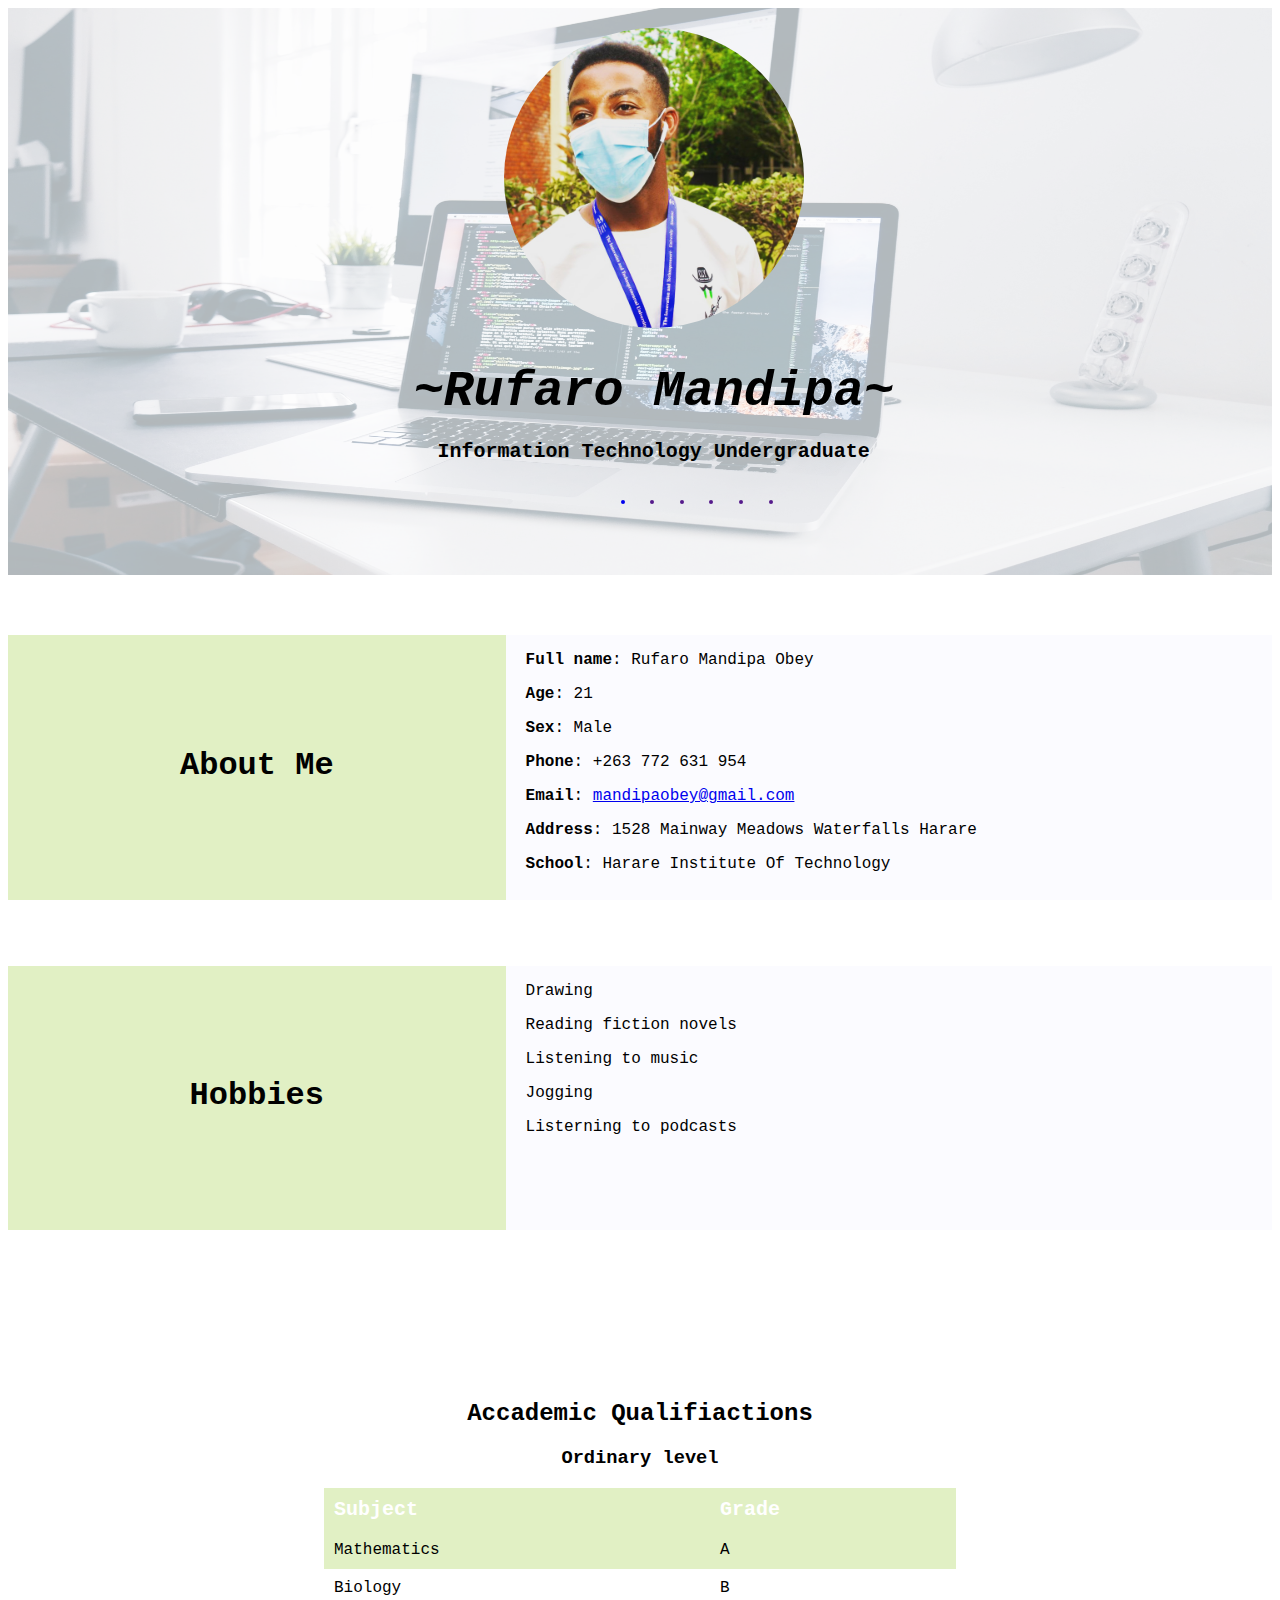
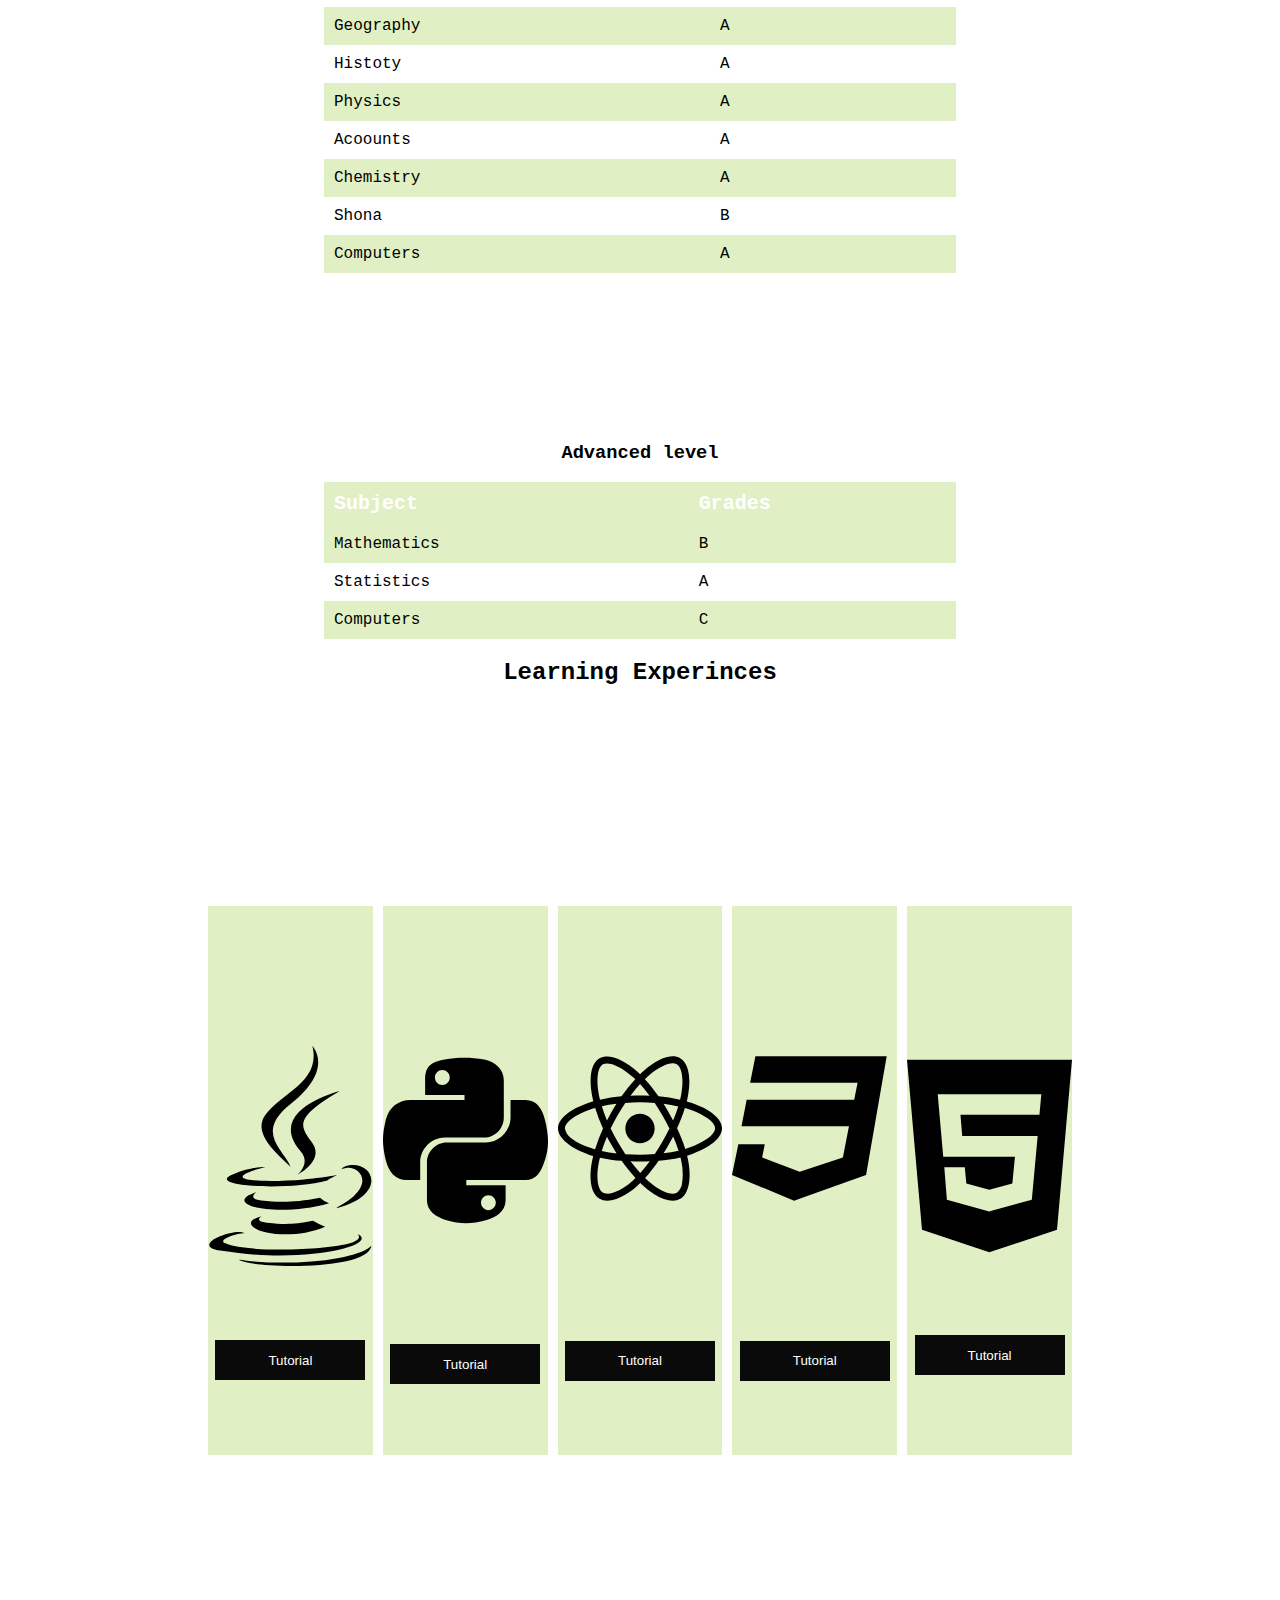
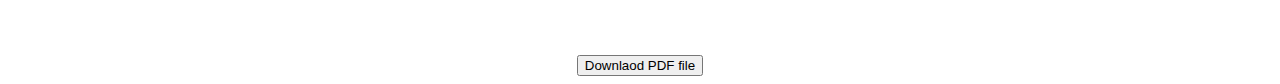
<file: Index.html>
<!DOCTYPE html>
<html lang="en" xmlns="http:/www.w3.org/1999/xhtml">
    
<head>
    <meta charset="UTF-8">
    <meta http-equiv="X-UA-Compatible" content="IE=edge">
    <meta name="viewport" content="width=device-width, initial-scale=1.0">
    <title>Document</title>
    <link rel="stylesheet" href="portfolio.css">
</head>
<body>
    <div class="container">
       

    <div class="top">
        

        <div class="images"><img src="images/christopher-gower-m_HRfLhgABo-unsplash.jpg" alt="">
        
        
        </div>

          

    <div class="text">
        <div class="wrapper">
            <div class="profile"><img src="images/IMG_20210926_114736_085.jpg" alt=""></div>
            <div class="name">  <b> <i>~Rufaro Mandipa~</i></b> </div>
            <p > <strong> Information Technology Undergraduate  </strong> </p>
        </div>

        <div class="navigation"> 
            <a href=" www.facebook.com"><div> <li><img src="images/facebook.svg" alt=""></li></div></a> 
            <a href=""><div><li><img src="images/instagram.svg" alt=""></li></div></a>
            <a href=""><div><li><img src="images/linkedin.svg" alt=""></li></div></a>
            <a href=""><div><li><img src="images/twitter.svg" alt=""></li></div></a>
            <a href=""><div><li><img src="images/whatsapp.svg" alt=""></li></div></a>
            <a href=""><div><li><img src="images/github.svg" alt=""></li></div></a>
        </div>
</div>

        
        
         
    </div>
<p></p>
     <center>

        <div class="me">
            <div class="left1"><h1>About Me</h1></div>

        <div class="right1">
            <p> <b>Full name</b>: Rufaro Mandipa Obey</p>
            <p> <b>Age</b>: 21</p>
            <p> <b>Sex</b>: Male</p>
            <p> <b>Phone</b>: +263 772 631 954</p>
            <p> <b>Email</b>: <a href="#">mandipaobey@gmail.com</a></p>
            <p><b>Address</b>: 1528 Mainway Meadows Waterfalls Harare</p>
            <p><b>School</b>: Harare Institute Of Technology</p>
        </div>
        </div>
        
        <p></p>
           
            <div class="hobby">
                <div class="left1">
                    <h1>Hobbies</h1>
                </div>

                <div class="right1">
                    <p>Drawing</p>
                    <p>Reading fiction novels</p>
                    <p>Listening to music</p> 
                    <p>Jogging</p> 
                    <p>Listerning to podcasts</p>
                </div>
            </div>
            

               <div class="accademicsO">
                <h2>Accademic Qualifiactions</h2>

            <h3>Ordinary level</h3>

            
                <table>
                    <tr>
                        <th style="font-size: 20px;"> <b>Subject</b> </th>
                        <th style="font-size: 20px;"><b>Grade</b></th>
                    </tr>
        
                    <tr>
                    <td>Mathematics</td>
                    <td>A</td>
                </tr>
        
                <tr>
                    <td>Biology</td>
                    <td>B</td>
                </tr>
        
                <tr>
                    <td>Geography</td>
                    <td>A</td>
                </tr>
        
                <tr>
                    <td>Histoty</td>
                    <td>A</td>
                </tr>
        
                <tr>
                    <td>Physics</td>
                    <td>A</td>
                </tr>
        
                <tr>
                    <td>Acoounts</td>
                    <td>A</td>
                </tr>
        
                <tr>
                    <td>Chemistry</td>
                    <td>A</td>
                </tr>
        
                <tr>
                    <td>Shona</td>
                    <td>B</td>
                </tr>
        
                <tr>
                    <td>Computers</td>
                    <td>A</td>
                </tr>
        
        
                </table>
               </div>
            
            
            
            <div class="accademicsA">
                <h3>Advanced level</h3>

            <table>
                <tr>
                    <th style="font-size: 20px;">Subject</th>
                    <th style="font-size: 20px;">Grades</th>
                </tr>
                <tr>
                    <td>Mathematics</td>
                    <td>B</td>
                </tr>
                <tr>
                    <td>Statistics</td>
                    <td>A</td>
                </tr>
                <tr>
                    <td>Computers</td>
                    <td>C</td>
                </tr>
                
            </table>

            </div>
            

            <h2>Learning Experinces</h2>

            <div class="learn"> 

            <div class="java"><img src="images/java.svg" alt="">
            <button style="top: 65px;">Tutorial</button>
            </div>

            <div class="python"><img src="images/python.svg" alt="">
                <button style="top: 100px; ">Tutorial</button>
            </div>

            <div class="csharp"><img src="images/react.svg" alt="">
                <button style="top: 120px;">Tutorial</button>
            </div>

            <div class="css"> <img src="images/css3.svg" alt="">
                <button style="top: 120px;">Tutorial</button>
            </div>

            <div class="html"><img src="images/html5.svg" alt="">
                <button style="top: 60px;">Tutorial</button>
            </div>
            </div>
            


            <input type="button" value="Downlaod PDF file" onclick="DownloadFile('Sample.pdf')" />

            <script type="text/javascript">
            function  DownloadFile(fileName){
                // set the file URL 

                var url = "Files/" + fileName;

                //create XMLHTTP request

                 var req = new XMLHttpRequest();
                 req.open("Get", url, true);
                 req.responseType = "blod";
                 req.onload = function () {

                    // convert the Byte data to BLOB object

                    var blob = new Blob([req.response], {type: "application/octetstream" });

                    // check the browser type then download the file
                    var isIE = false || !!document.documentMode;

                    if (isIE){
                        window.navigator.msSaveBlob(blob, fileName);
                    }
                    else{
                        var url = window.URL || window.webkitURL;
                        link = url.createObjectURL(blob);
                        var a = document.createElement("a");
                        a.setAttribute("download", fileName);
                        a.setAttribute("href", link);
                        document.body.appendChild(a);
                        a.click();
                        document.body.removeChild(a);
                    }


                 };
                 req.send();
            };

            </script>


     </center>
                
    
    </div>

    
        
</body>
</html>
</file>
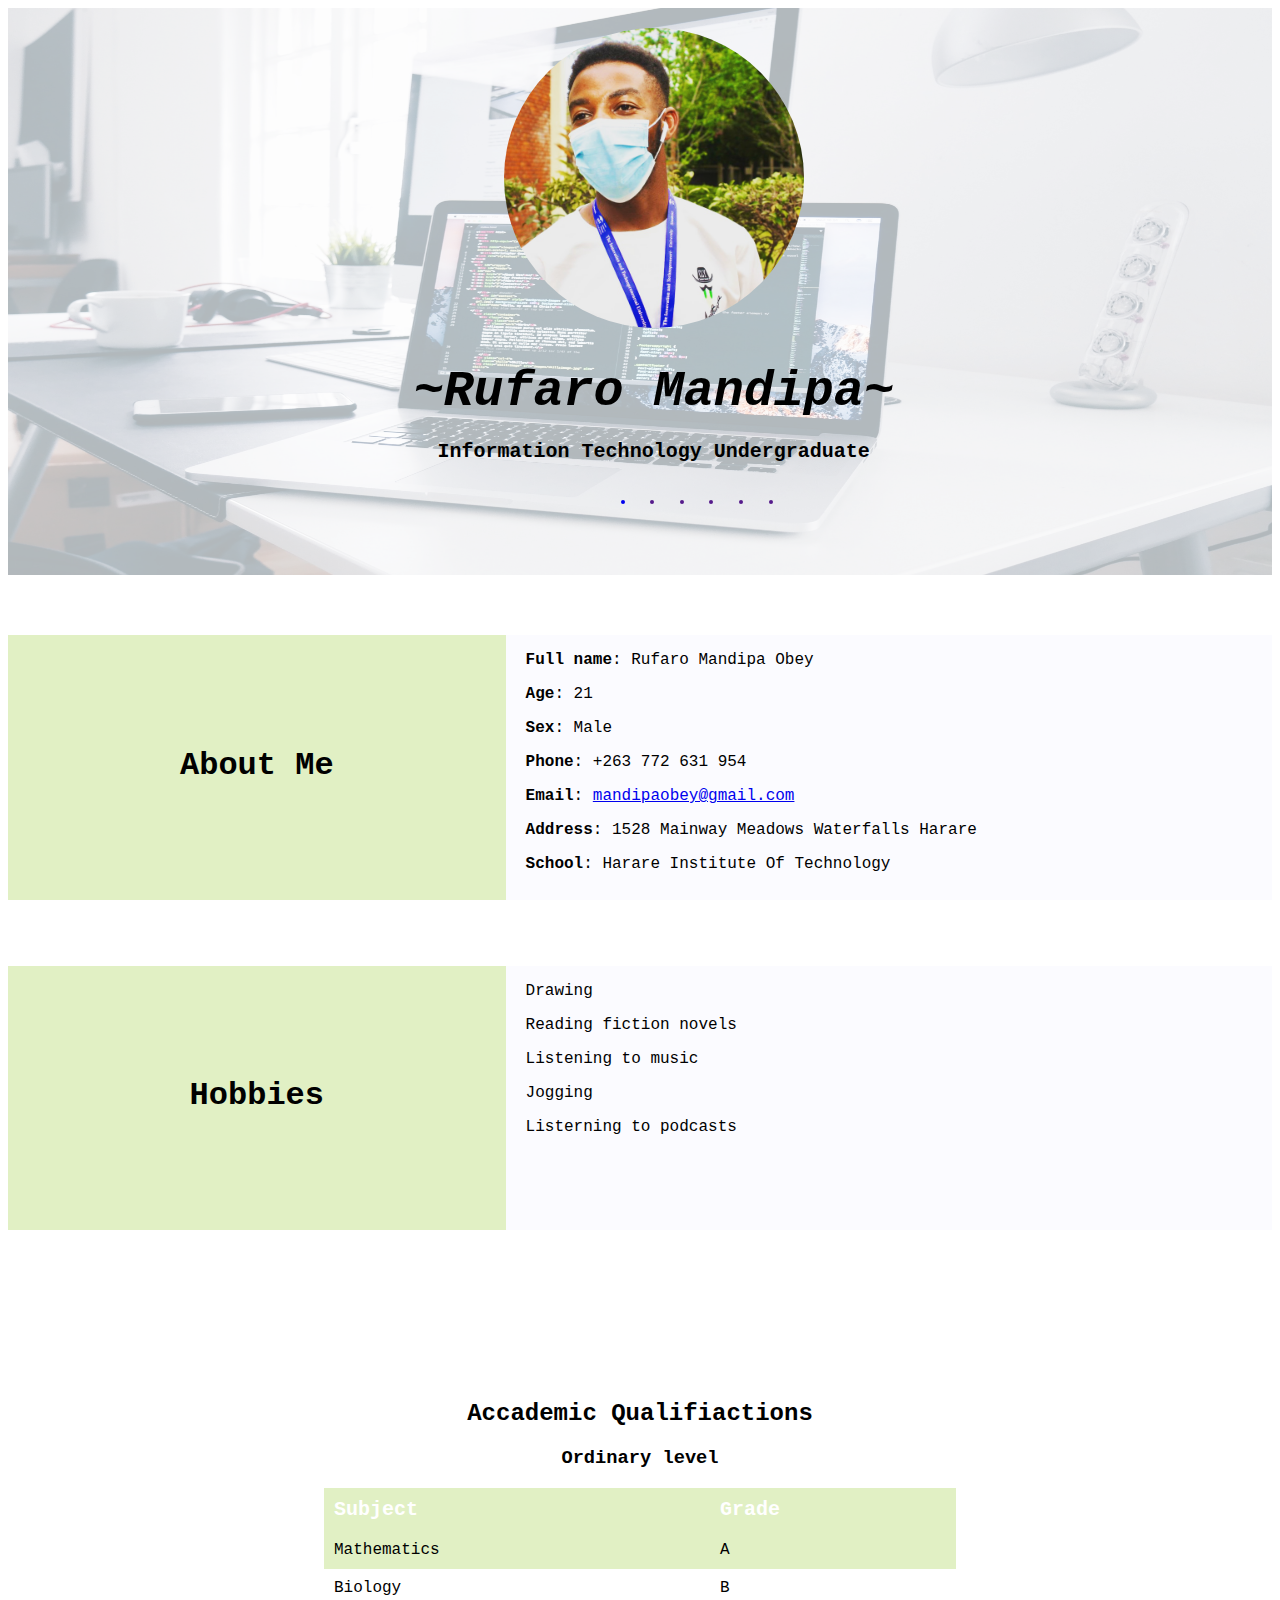
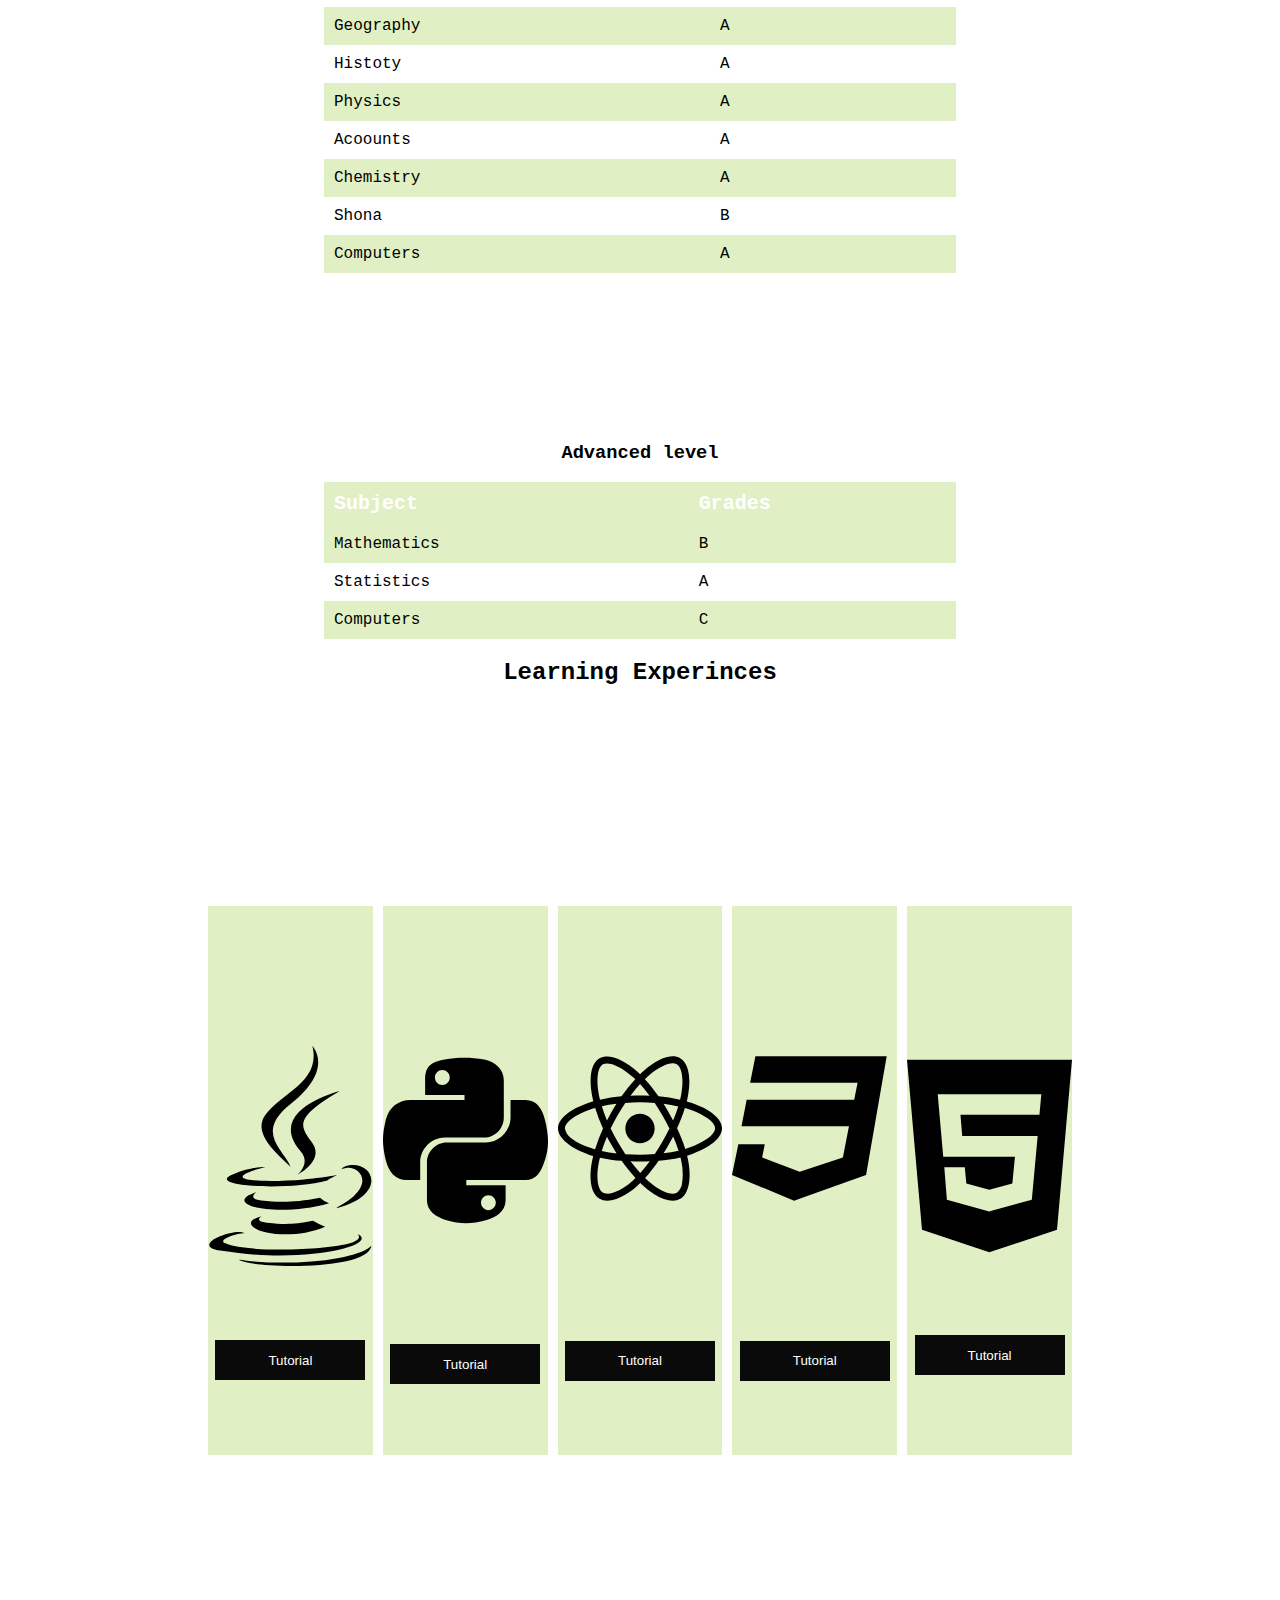
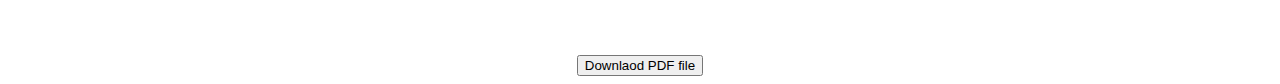
<file: portfolio.html>
<!DOCTYPE html>
<html lang="en" xmlns="http:/www.w3.org/1999/xhtml">
    
<head>
    <meta charset="UTF-8">
    <meta http-equiv="X-UA-Compatible" content="IE=edge">
    <meta name="viewport" content="width=device-width, initial-scale=1.0">
    <title>Document</title>
    <link rel="stylesheet" href="portfolio.css">
</head>
<body>
    <div class="container">
       

    <div class="top">
        

        <div class="images"><img src="images/christopher-gower-m_HRfLhgABo-unsplash.jpg" alt="">
        
        
        </div>

          

    <div class="text">
        <div class="wrapper">
            <div class="profile"><img src="images/IMG_20210926_114736_085.jpg" alt=""></div>
            <div class="name">  <b> <i>~Rufaro Mandipa~</i></b> </div>
            <p > <strong> Information Technology Undergraduate  </strong> </p>
        </div>

        <div class="navigation"> 
            <a href=" www.facebook.com"><div> <li><img src="images/facebook.svg" alt=""></li></div></a> 
            <a href=""><div><li><img src="images/instagram.svg" alt=""></li></div></a>
            <a href=""><div><li><img src="images/linkedin.svg" alt=""></li></div></a>
            <a href=""><div><li><img src="images/twitter.svg" alt=""></li></div></a>
            <a href=""><div><li><img src="images/whatsapp.svg" alt=""></li></div></a>
            <a href=""><div><li><img src="images/github.svg" alt=""></li></div></a>
        </div>
</div>

        
        
         
    </div>
<p></p>
     <center>

        <div class="me">
            <div class="left1"><h1>About Me</h1></div>

        <div class="right1">
            <p> <b>Full name</b>: Rufaro Mandipa Obey</p>
            <p> <b>Age</b>: 21</p>
            <p> <b>Sex</b>: Male</p>
            <p> <b>Phone</b>: +263 772 631 954</p>
            <p> <b>Email</b>: <a href="#">mandipaobey@gmail.com</a></p>
            <p><b>Address</b>: 1528 Mainway Meadows Waterfalls Harare</p>
            <p><b>School</b>: Harare Institute Of Technology</p>
        </div>
        </div>
        
        <p></p>
           
            <div class="hobby">
                <div class="left1">
                    <h1>Hobbies</h1>
                </div>

                <div class="right1">
                    <p>Drawing</p>
                    <p>Reading fiction novels</p>
                    <p>Listening to music</p> 
                    <p>Jogging</p> 
                    <p>Listerning to podcasts</p>
                </div>
            </div>
            

               <div class="accademicsO">
                <h2>Accademic Qualifiactions</h2>

            <h3>Ordinary level</h3>

            
                <table>
                    <tr>
                        <th style="font-size: 20px;"> <b>Subject</b> </th>
                        <th style="font-size: 20px;"><b>Grade</b></th>
                    </tr>
        
                    <tr>
                    <td>Mathematics</td>
                    <td>A</td>
                </tr>
        
                <tr>
                    <td>Biology</td>
                    <td>B</td>
                </tr>
        
                <tr>
                    <td>Geography</td>
                    <td>A</td>
                </tr>
        
                <tr>
                    <td>Histoty</td>
                    <td>A</td>
                </tr>
        
                <tr>
                    <td>Physics</td>
                    <td>A</td>
                </tr>
        
                <tr>
                    <td>Acoounts</td>
                    <td>A</td>
                </tr>
        
                <tr>
                    <td>Chemistry</td>
                    <td>A</td>
                </tr>
        
                <tr>
                    <td>Shona</td>
                    <td>B</td>
                </tr>
        
                <tr>
                    <td>Computers</td>
                    <td>A</td>
                </tr>
        
        
                </table>
               </div>
            
            
            
            <div class="accademicsA">
                <h3>Advanced level</h3>

            <table>
                <tr>
                    <th style="font-size: 20px;">Subject</th>
                    <th style="font-size: 20px;">Grades</th>
                </tr>
                <tr>
                    <td>Mathematics</td>
                    <td>B</td>
                </tr>
                <tr>
                    <td>Statistics</td>
                    <td>A</td>
                </tr>
                <tr>
                    <td>Computers</td>
                    <td>C</td>
                </tr>
                
            </table>

            </div>
            

            <h2>Learning Experinces</h2>

            <div class="learn"> 

            <div class="java"><img src="images/java.svg" alt="">
            <button style="top: 65px;">Tutorial</button>
            </div>

            <div class="python"><img src="images/python.svg" alt="">
                <button style="top: 100px; ">Tutorial</button>
            </div>

            <div class="csharp"><img src="images/react.svg" alt="">
                <button style="top: 120px;">Tutorial</button>
            </div>

            <div class="css"> <img src="images/css3.svg" alt="">
                <button style="top: 120px;">Tutorial</button>
            </div>

            <div class="html"><img src="images/html5.svg" alt="">
                <button style="top: 60px;">Tutorial</button>
            </div>
            </div>
            


            <input type="button" value="Downlaod PDF file" onclick="DownloadFile('Sample.pdf')" />

            <script type="text/javascript">
            function  DownloadFile(fileName){
                // set the file URL 

                var url = "Files/" + fileName;

                //create XMLHTTP request

                 var req = new XMLHttpRequest();
                 req.open("Get", url, true);
                 req.responseType = "blod";
                 req.onload = function () {

                    // convert the Byte data to BLOB object

                    var blob = new Blob([req.response], {type: "application/octetstream" });

                    // check the browser type then download the file
                    var isIE = false || !!document.documentMode;

                    if (isIE){
                        window.navigator.msSaveBlob(blob, fileName);
                    }
                    else{
                        var url = window.URL || window.webkitURL;
                        link = url.createObjectURL(blob);
                        var a = document.createElement("a");
                        a.setAttribute("download", fileName);
                        a.setAttribute("href", link);
                        document.body.appendChild(a);
                        a.click();
                        document.body.removeChild(a);
                    }


                 };
                 req.send();
            };

            </script>


     </center>
                
    
    </div>

    
        
</body>
</html>
</file>
<file: portfolio.css>
*{
    margin: 5;
    padding: 5;
}

body {
    font-family: 'Courier New', Courier, monospace;
}

.navigation div{
    display: inline-block;/*applies space between the link in the navigation bar*/
    justify-content: space-evenly;/*applies space between the flexed elements an int this case the right and left classes*/
    margin: 10px;  
}



.navigation {
    text-align: right;
    position: relative;
    left: -200px;
}

li {
    text-decoration: none;
    
}

.profile > img{
    background-color:#e1f0c4;
    width: 300px;
    height: 300px;
    border-radius: 300px;
    position: relative;
    left: -100px;
}


.name {
    position: relative;
    left: -100px;
    padding-top: 30px;
    font-family: 'Courier New', Courier, monospace;
    font-size: 50px;
}

.top {
    position: relative;
    text-align: center;
    height: 13cm;
}

.images img{

    height: 15cm;
    width: 100%;
    opacity: 30%;
}

.wrapper > p {
    position: relative;
    left: -100px;
    font-weight: bold;
    font-size: 20px;
}

h1 {
    position: relative;
    top: 90px;
}
/*
.images{
    position: absolute;
    top: 0;
    
    
    justify-content: center;
    align-items: center;
    height: 100%;
    padding-left: 100%;
    padding-right: 100%;

}*/


.text {
    position: absolute;
    top: 20px;
    left: 40%;
}
.left1{
    font-family: 'Courier New', Courier, monospace;
    height: 7cm;
    width: 40%;
    background-color: #e1f0c4;
    
}

.right1{
    font-family: 'Courier New', Courier, monospace;
    height: 7cm;
    width: 60%;
    background-color: #fbfbff;
    text-align: left;
    padding-left: 20px;
}

.me {
    position: relative;
    padding-top: 120px;
    display: flex;
}

.hobby {
    position: relative;
    padding-top: 50px;
    display: flex;
}


.accademicsO {
    position: relative;
    padding-top: 150px;
}

table {
    border-collapse: collapse;
    width: 50%;
    
}

th, td {
    text-align: left;
    padding: 10px;
}

tr:nth-child(even){
    background-color: #e1f0c4;
}

th {
    background-color: #e1f0c4;
    color: white;
}

.accademicsA {
    position: relative;
    padding-top: 150px;
}


.java { 
    grid-area: j;
}


.python { grid-area: cp;}
.csharp { grid-area: cs;}
.css{ grid-area: css;}
.html{ grid-area: h;}

.learn {
    display: grid;
    grid-template-areas: 'j cp cs css h '   ; 
                         
    grid-gap: 10px;
    
    padding: 200px;
}

.learn > div {
    background-color: #e1f0c4;
    text-align: center;
    padding: 140px 0;
    font-size: 30px;
}

button {
    position: relative;
    top: 100px;
    width: 150px;
    height: 40px;
    color: white;
    background:rgb(10, 10, 10);
    outline: none;
    border: none;
    cursor: pointer;
}
</file>
